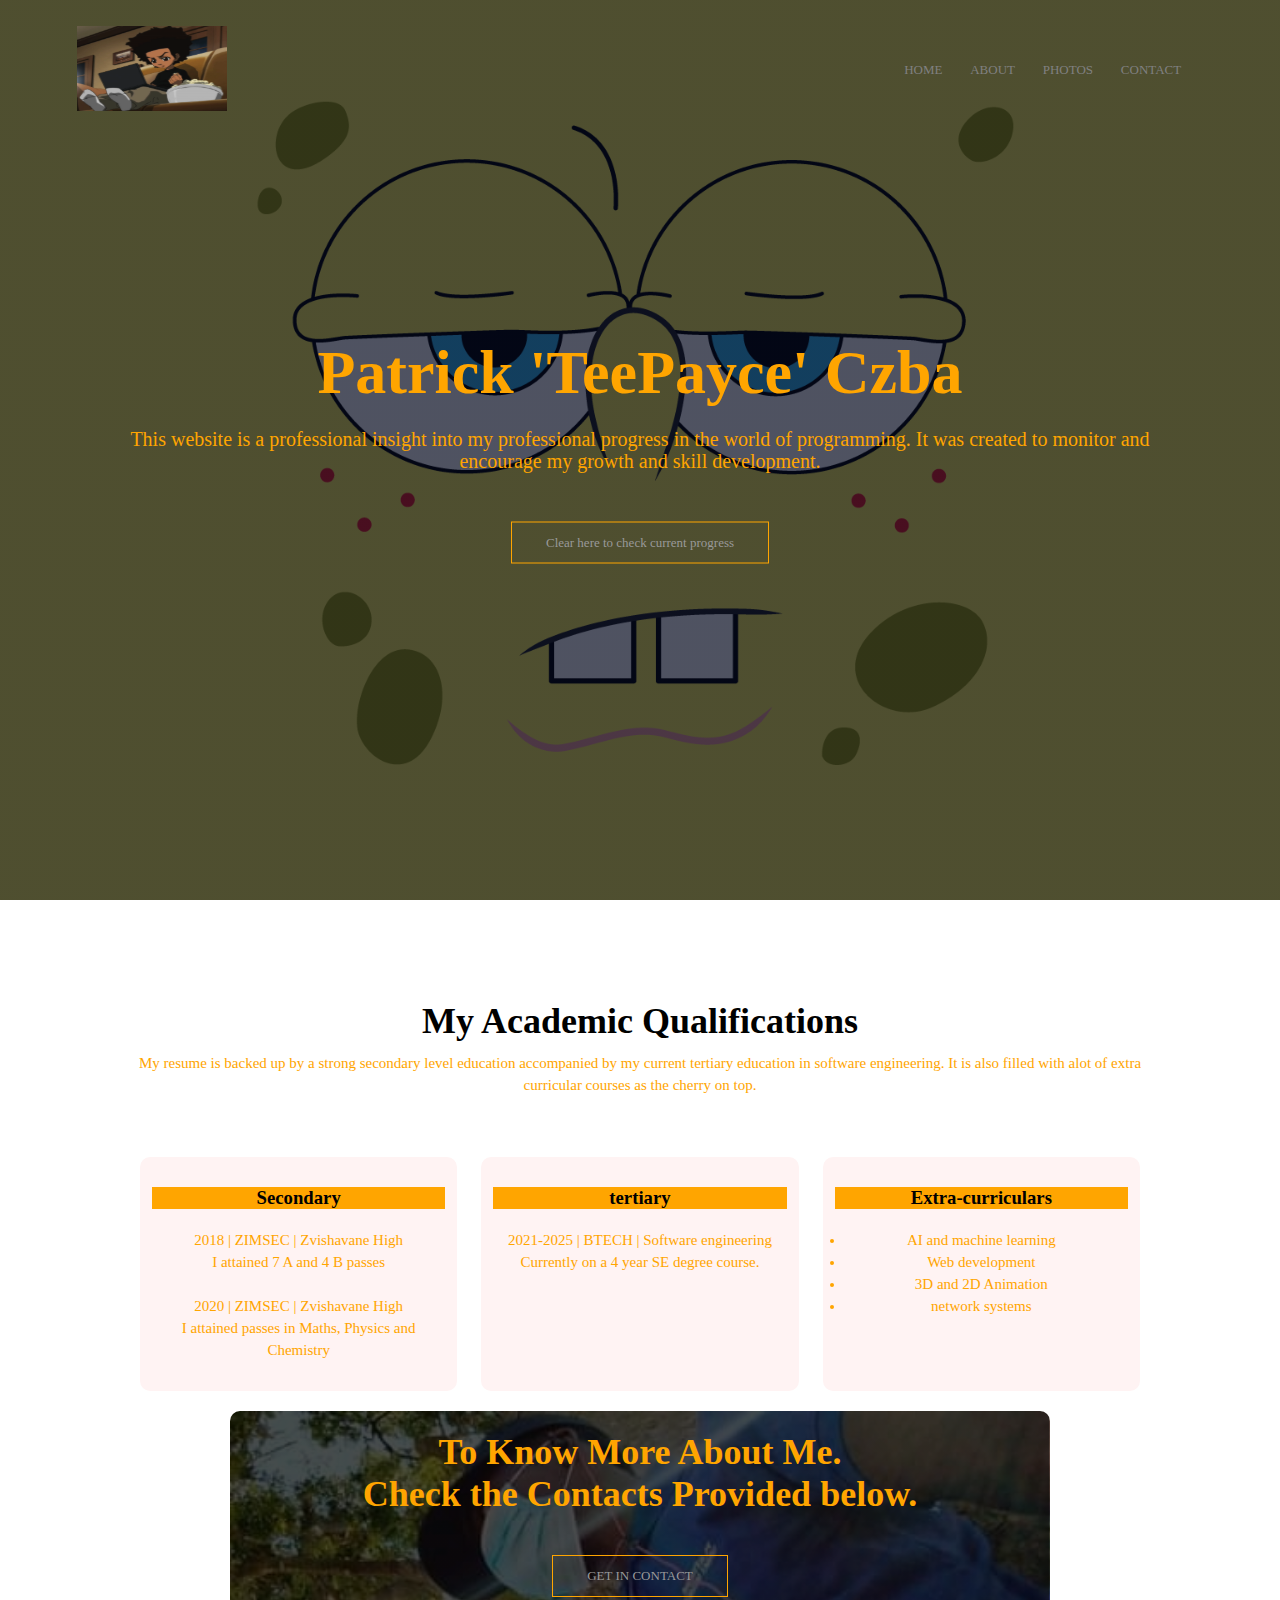
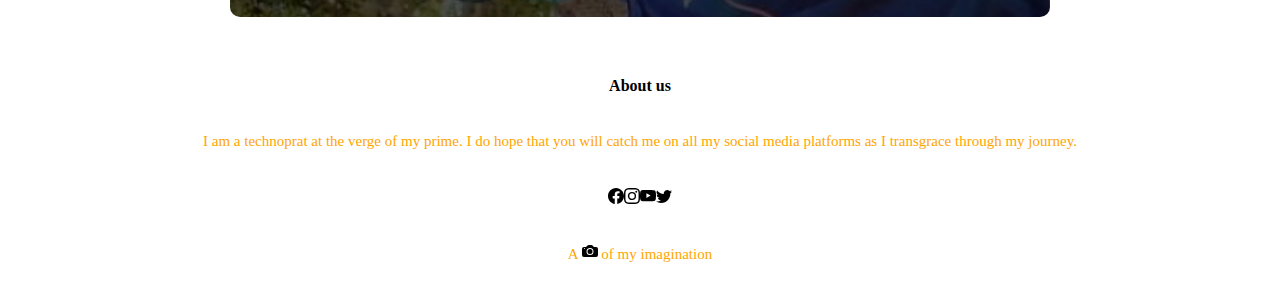
<file: index.html>
<!DOCTYPE html>
 <html>
 <head>
   <meta name="viewpoint" content="with=device-width, initial-scale=1.0">
   <title>My First Website Design</title>
   <link rel="stylesheet" href="styles.css">
   </head>
   <body>
    <section class="header">
      <nav>
      <a href="index.html"><img src="images/logos/wallp.png" width="125" height="85"></a>
      <div class="nav-links" id="navLinks">
        <a href="index.html"><img class="imgi" src="images/logos/close-icon.svg" width="25" height="25" onclick="hideMenu()"></a>
        <ul>
          <li><a href="">HOME</a></li>
          <li><a href="about.html">ABOUT</a></li>
          <li><a href="photos/index.html">PHOTOS</a></li>
          <li><a href="contact/contact.html">CONTACT</a></li>
        </ul>

      
      <a href="index.html"><img class="imgi" src="images/logos/list.svg" width="25" height="25" onclick="showMenu()"></a>
     </div> 
    </nav>
 <div class="text-box">
   <h1>Patrick 'TeePayce' Czba</h1>
   <p>This website is a professional insight into my professional progress in the world of programming. It was created to monitor and<br> encourage my growth and skill development.</p>
   <a href="" class="hero-btn">Clear here to check current progress</a>
 </div>
    </section>
    <!---JavaScript for togle menu--->
<script defer src="scripts.js"></script>
<!---  Qualifications ------>
<section class="qualifications">
  <h1>My Academic Qualifications</h1>
  <p>My resume is backed up by a strong secondary level education accompanied by my current tertiary education in software engineering. It is also filled with alot of extra curricular courses as the cherry on top. </p>
 <div class="container">
  <div class="row">
    <div class="qualifications-col-sm-12 col-xs-12">
      <h3>Secondary</h3>
      <p>2018 | ZIMSEC | Zvishavane High <br>I attained 7 A and 4 B passes<br><br> 2020 | ZIMSEC | Zvishavane High<br> I attained passes in Maths, Physics and Chemistry</p>

    </div>
    <div class="qualifications-col-sm-12 col-xs-6">
      <h3>tertiary</h3>
      <p>2021-2025 | BTECH | Software engineering<br> Currently on a 4 year SE degree course.</p>
    </div>
    <div class="qualifications-col-sm-12 col-xs-6">
      <h3>Extra-curriculars</h3>
      <ul>
        <li>AI and machine learning             </li>
        <li>Web development                      </li>
        <li>3D and 2D Animation                  </li>
        <li>network systems                       </li>
      </ul>

    </div>
  </div>
</div>

<!---- call to action----->
<div class="cta">
  <h1>To Know More About Me. <br>Check the Contacts Provided below.</h1>
  <a  href="contact/contact.html" class="hero-btn">GET IN CONTACT</a>
</div>
</section>
<!---- <footer------>
<section class="footer">
  <h4>About us</h4>

    <p>I am a technoprat at the verge of my prime. I do hope that you will catch me on all my social media platforms as I transgrace through my journey.</p>
    <div class="icons">
      <div class="container">
          <div class="row-icon">
            <div class="col">
              <a href="index.html"><img class="imglogo" src="images/logos/facebook.svg"></a>
            </div>
            <div class="col">
             <a href="index.html"><img class="imglogo" src="images/logos/instagram.svg"></a>
            </div>
           <div class="col">
             <a href="index.html"><img class="imglogo" src="images/logos/youtube.svg"></a>
           </div>
           <div class="col">
             <a href="index.html"><img class="imglogo" src="images/logos/twitter.svg"></a>
           </div>
        </div>
      </div>
    </div>
    <p> A  <img class="imglogo" src="images/logos/camera-fill.svg">   of my imagination </p>
</section>
   </body>
   </html>
</file>
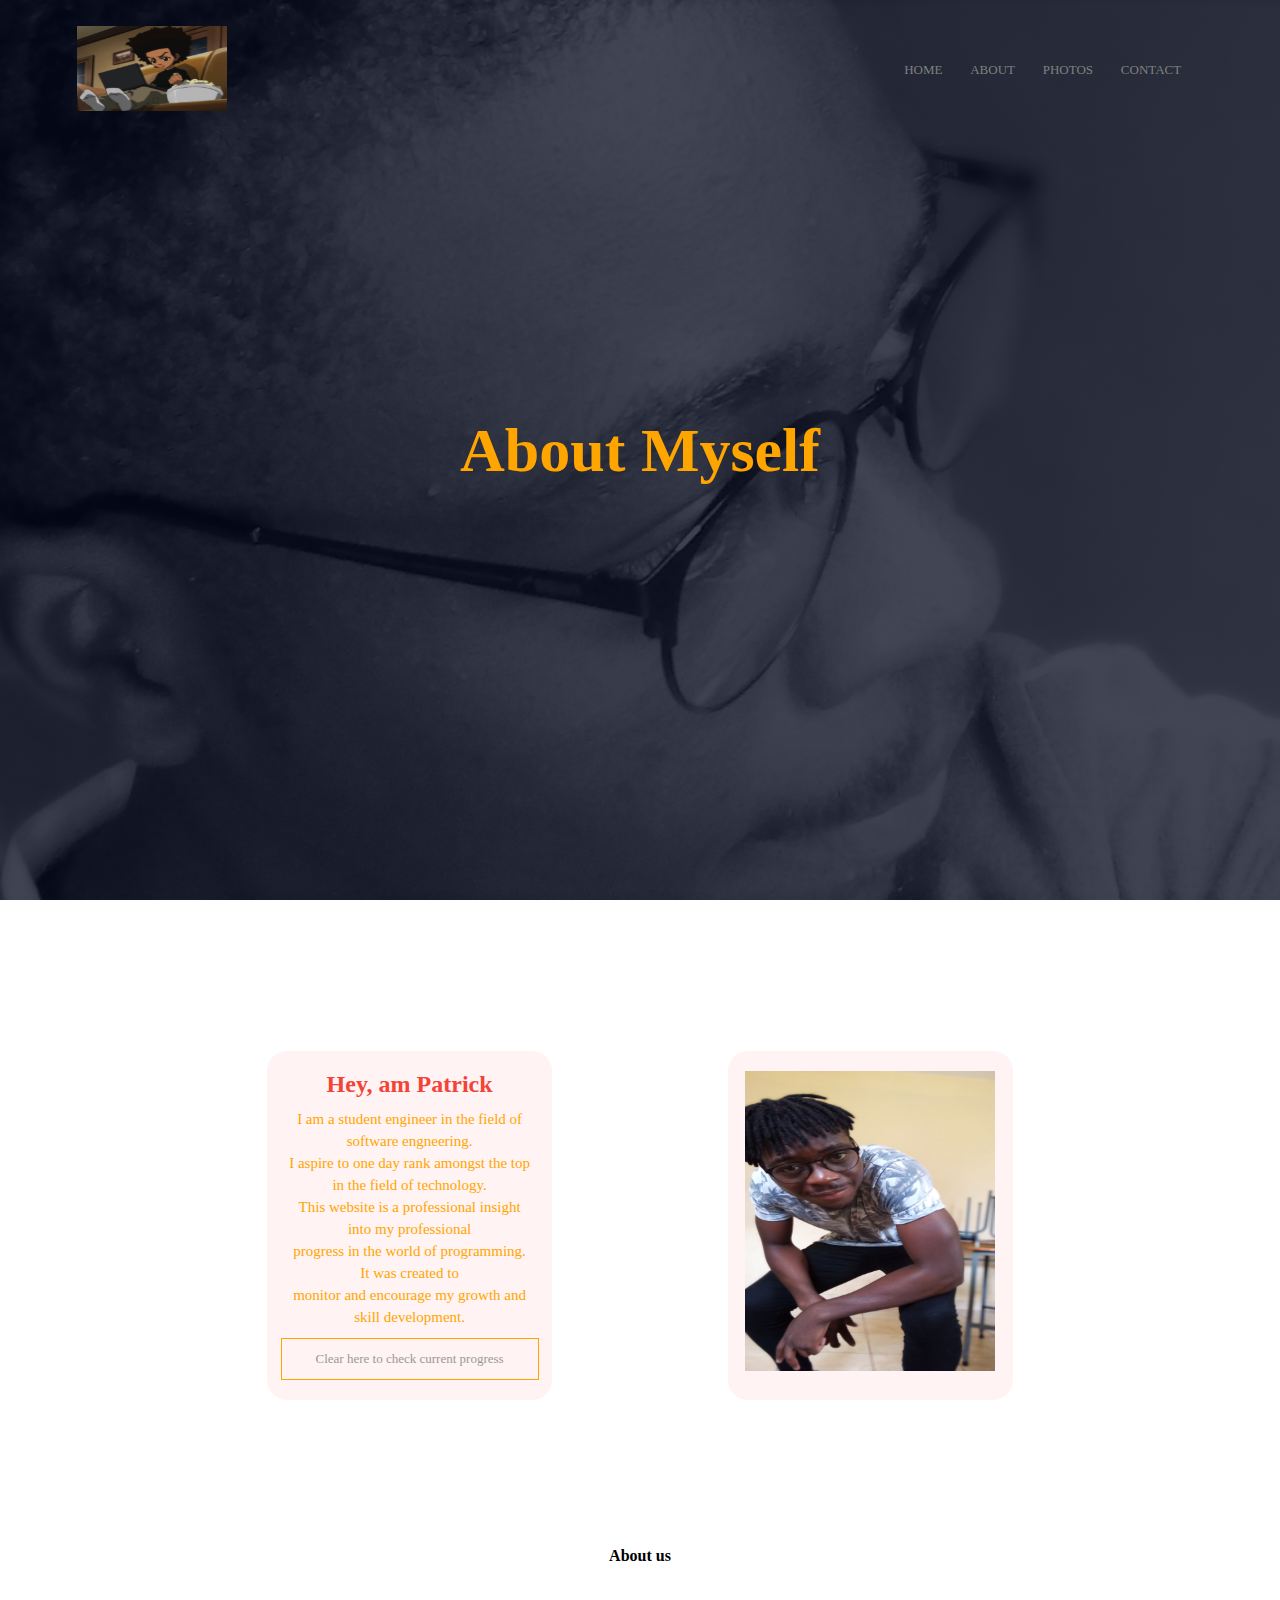
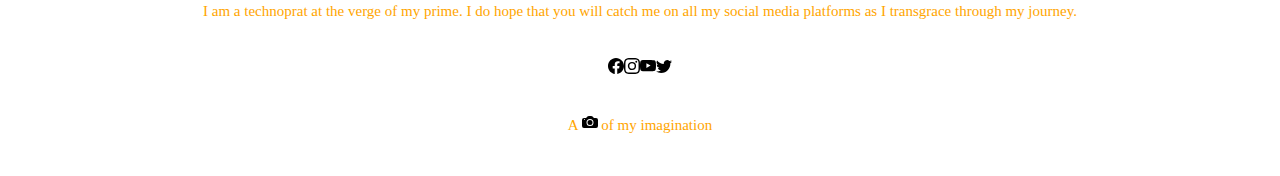
<file: about.html>
<!DOCTYPE html>
<!DOCTYPE html>
<html>
  <head>
    <meta name="viewpoint" content="with=device-width, initial-scale=1.0">
    <title>My First Website Design</title>
    <link rel="stylesheet" href="styles.css">
  </head>
  <body>
    <section class="header2">
      <nav>
      <a href="about.html"><img src="images/logos/wallp.png" width="125" height="85"></a>
      <div class="nav-links" id="navLinks">
        <a href="about.html"><img class="imgi" src="images/logos/close-icon.svg" width="25" height="25" onclick="hideMenu()"></a>
        <ul>
          <li><a href="index.html">HOME</a></li>
          <li><a href="">ABOUT</a></li>
          <li><a href="photos/index.html">PHOTOS</a></li>
          <li><a href="contact/contact.html">CONTACT</a></li>
        </ul>


</form>
      </div>
      <a href="about.html"><img class="imgi" src="images/logos/list.svg" width="25" height="25" onclick="showMenu()"></a>
      </nav>
 <div class="text-box">
   <h1>About Myself</h1>

 </div>
    </section>
    <!----JavaScript for togle menu--->
<script defer src="scripts.js"></script>
    <!--about me--->
    <section class="aboutme">
      <div class="container">
        <div class="row2">
          <div class="aboutme-col">
            <h2>Hey, am Patrick</h2>
            <p>I am a student engineer in the field of software engneering.<br> I aspire to one day rank amongst the top in the field of technology.<br> This website is a professional insight into my professional<br> progress in the world of programming. It was created to<br> monitor and encourage my growth and skill development.</p>
            <a href="" class="hero-btn">Clear here to check current progress</a>
        </div>
        <div class="aboutme-col">
            <a href="about.html"><img src="images/aboutme.jpg" width="250" height="300"></a>
        </div>
      </div>
      </div>
    </section>
    <!---- <footer------>
    <section class="footer">
      <h4>About us</h4>

        <p>I am a technoprat at the verge of my prime. I do hope that you will catch me on all my social media platforms as I transgrace through my journey.</p>
        <div class="icons">
          <div class="container">
              <div class="row-icon">
                <div class="col">
                  <a href="index.html"><img class="imglogo" src="images/logos/facebook.svg"></a>
                </div>
                <div class="col">
                 <a href="index.html"><img class="imglogo" src="images/logos/instagram.svg"></a>
                </div>
               <div class="col">
                 <a href="index.html"><img class="imglogo" src="images/logos/youtube.svg"></a>
               </div>
               <div class="col">
                 <a href="index.html"><img class="imglogo" src="images/logos/twitter.svg"></a>
               </div>
            </div>
          </div>
        </div>
        <p> A  <img class="imglogo" src="images/logos/camera-fill.svg">   of my imagination </p>
    </section>

  </body>
</html>
</file>
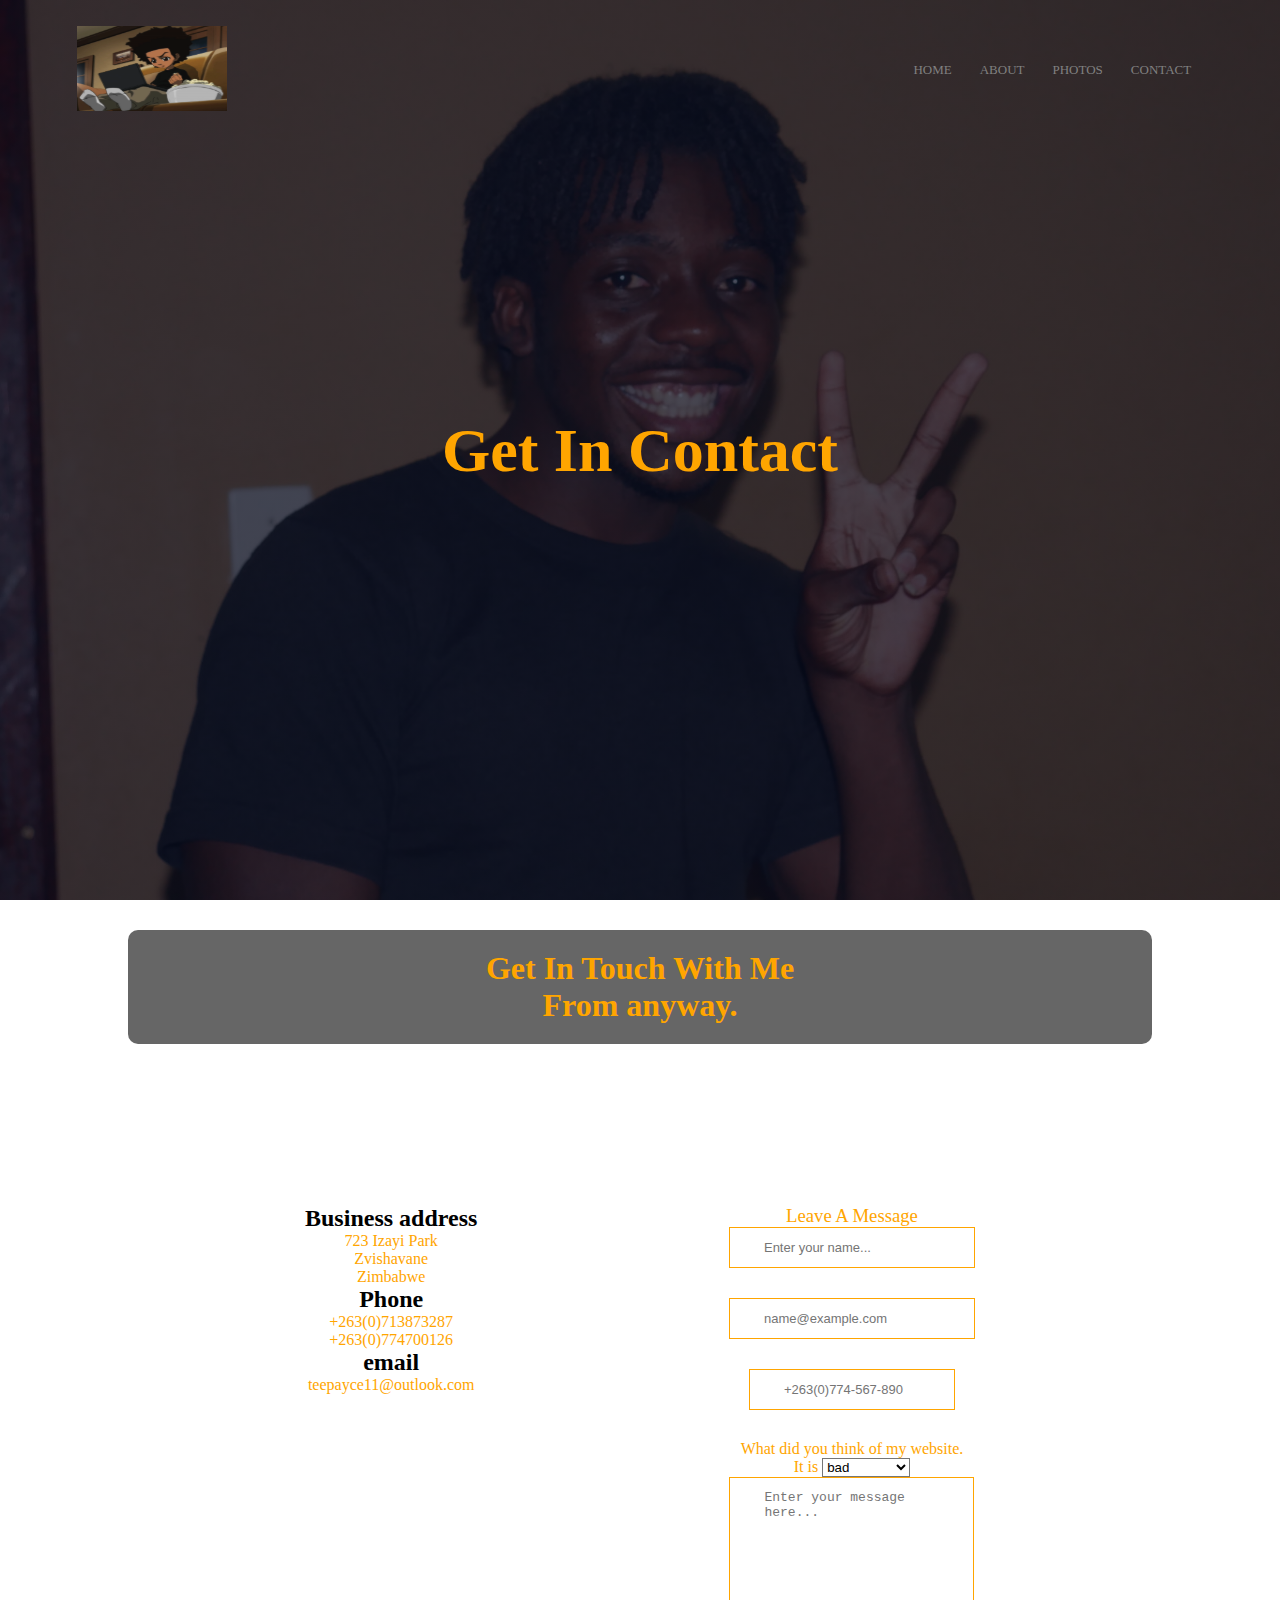
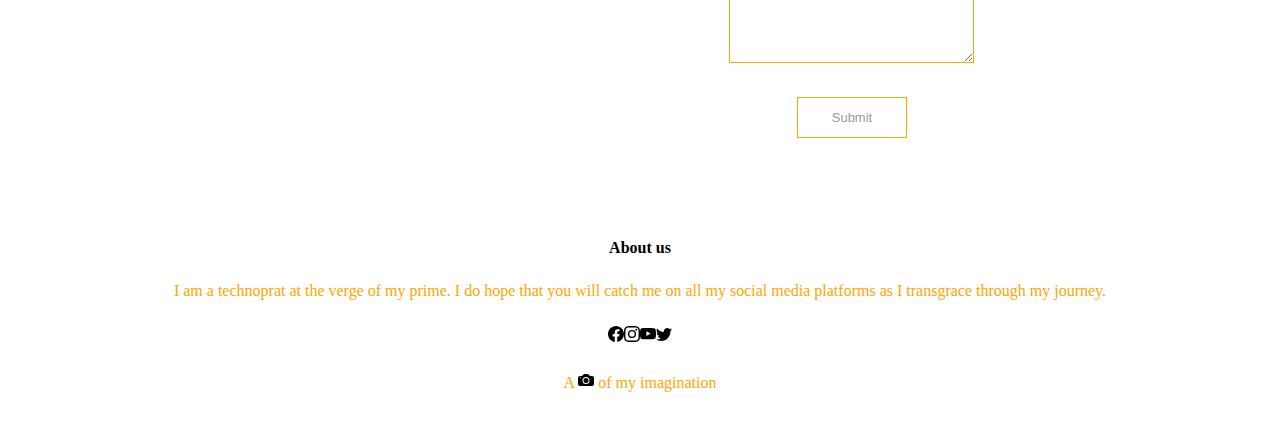
<file: contact/contact.html>
<!DOCTYPE html>
<!DOCTYPE html>
<html>
  <head>
    <meta name="viewpoint" content="with=device-width, initial-scale=1.0">
    <title>My First Website Design</title>
    <link rel="stylesheet" href="styles.css">
  </head>
  <body>
    <section class="header3">
      <nav>
      <a href="index.html"><img src="logos/wallp.png" width="125" height="85"></a>
      <div class="nav-links" id="navLinks">
        <a href="index.html"><img class="imgi" src="logos/close-icon.svg" width="25" height="25" onclick="hideMenu()"></a>
        <ul>
          <li><a href="../index.html">HOME</a></li>
          <li><a href="../about.html">ABOUT</a></li>
          <li><a href="../photos/index.html">PHOTOS</a></li>
          <li><a href="">CONTACT</a></li>
        </ul>

      </div>
      <a href="index.html"><img class="imgi" src="logos/list.svg" width="25" height="25" onclick="showMenu()"></a>
      </nav>
 <div class="text-box">
   <h1>Get In Contact</h1>

 </div>

    </section>

    <!----JavaScript for togle menu--->
<script>
    var navLinks = document.getElementById("navLinks");

    function showMenu(){
       navLinks.style.right = "0";
    }
    function hideMenu(){
      navLinks.style.right = "-200px";
    }
    </script>

    <!---- contact info ---->
    <section class="globe bg-dark">
      <h1>Get In Touch With Me<br>From anyway.</h1>

    </section>

    <section class="contactus">
      <div class="container">
        <div class="row1">
          <div class="contactus-col">
            <h2>Business address</h2>
            <p>723 Izayi Park<br> Zvishavane<br> Zimbabwe</p>
            <h2>Phone</h2>
            <p>+263(0)713873287<br>+263(0)774700126</p>
            <h2>email</h2>
            <p>teepayce11@outlook.com</p>
        </div>
        <div class="contactus-col">
          <h3>Leave A Message</h3>
          <form id="contactForm" data-sb-form-api-token="API_TOKEN">

            <!---Name----->
            <div class="form-floating mb-3">
              <input class="form-control" id="name" type="text" placeholder="Enter your name..." required>
              <div class="layer">
              <label for="name">Full name</label>
              </div>
              <div class="invalid-feedback" data-sb-feedback="name:required">A name is required.</div>
            </div>
            <!----email------>
          <div class="form-floating mb-3">
            <input class="form-control" id="email" type="email" placeholder="name@example.com" required email>
            <div class="layer">
            <label for="email">Email address</label>
            </div>
            <div class="invalid-feedback" data-sb-feedback="email:required">An email is required.</div>
            <div class="invalid-feedback" data-sb-feedback="email:email">Email is not valid.</div>
          </div>
          <!----phone---->
          <div class="form-floating mb-3">
             <input class="form-control" id="phone" type="tel" placeholder="+263(0)774-567-890" required  size="15" maxlength="30" >
             <div class="layer">
             <label for="phone" align="bottom">Phone number</label>
             </div>
             <div class="invalid-feedback" data-sb-feedback="phone:required">A phone number is required.</div>
           </div>
           <!-----rate--->
           <div class="form-floating mb-3">
             <p>What did you think of my website.<br>It is
              <select class="selct" name="ratings">
                <option value="bad">bad</option>
                <option value="good">good</option>
                <option value="reallygood">really good</option>
              </select></p>

              </div>
            <!----message----->
            <div class="form-floating mb-3">
               <textarea class="form-control" id="message" type="text" placeholder="Enter your message here..." style="height: 10rem" required></textarea>
               <div class="layer">
               <label for="message">Message</label>
               </div>
               <div class="invalid-feedback" data-sb-feedback="message:required">A message is required.</div>
           </div>
           <!----submit button--->
           <div class="d-grid"><button class="hero-btn btn-primary btn-xl disabled" id="submitButton" type="submit">Submit</button></div>

          </form>

        </div>

        </div>

      </div>

    </section>
    <!----footer---->
    <section class="footer">
      <h4>About us</h4>

        <p>I am a technoprat at the verge of my prime. I do hope that you will catch me on all my social media platforms as I transgrace through my journey.</p>
        <div class="icons">
          <div class="container">
              <div class="row-icon">
                <div class="col">
                  <a href="index.html"><img class="imglogo" src="logos/facebook.svg"></a>
                </div>
                <div class="col">
                 <a href="index.html"><img class="imglogo" src="logos/instagram.svg"></a>
                </div>
               <div class="col">
                 <a href="index.html"><img class="imglogo" src="logos/youtube.svg"></a>
               </div>
               <div class="col">
                 <a href="index.html"><img class="imglogo" src="logos/twitter.svg"></a>
               </div>
            </div>
          </div>
        </div>
        <p> A  <img class="imglogo" src="logos/camera-fill.svg">   of my imagination </p>
    </section>
  </body>
</html>
</file>
<file: styles.css>
*{
  margin: 0;
  padding: 0;
}
.header{
  min-height: 100vh;
  width: 100%;

  background-image: linear-gradient(rgba(4,9,30,0.7),rgba(4,9,30,0.7)),url(images/frst.png);
  background-position: center;
  background-size: cover;
  position: relative;
}
nav{
  display: flex;
  padding: 2% 6%;
  justify-content: space-between;
  align-items: center;
}
nav img{
  width: 150px;
}
.nav-links{
  flex: 1;
  text-align: right;
}
.nav-links ul li{
  list-style: none;
  display: inline-block;
  padding: 8px 12px;
  position: relative;
}
.nav-links ul li a{
  color: grey;
  text-decoration: none;
  font-size: 13px;
}
.nav-links ul li::after{
  content: '';
  width: 0%;
  height: 2px;
  background: #f44336;
  display: block;
  margin:auto;
  transition: 0.5s;
}
.nav-links ul li:hover::after{
  width: 100%;
}
.text-box{
  width: 90%;
  color: orange;
  position: absolute;
  top: 50%;
  left: 50%;
  transform: translate(-50%,-50%);
  text-align: center;
}
.text-box h1{
  font-size: 62px;
}
.text-box p{
  margin: 10px 0 40px;
  font-size: 20px;
  color: orange;
}
.hero-btn{
  display: inline-block;
  text-decoration: none;
  color: #999;
  border: 1px solid orange;
  padding: 12px 34px;
  font-size: 13px;
  background: transparent;
  position: relative;
  cursor: pointer;
}
.hero-btn:hover{
  border: 1px solid #f44336;
  background: #f44336;
  transition: 1s;
}
nav .imgi{
  display: none;
}
@media(max-width: 700px){
.text-box h1{
  font-size: 20px;
}
.nav-links ul li{
  display: block;
}
.nav-links{
  position: absolute;
  background: yellow;
  height: 100vh;
  width: 200px;
  top: 0;
  right: -200px;
  text-align: left;
  z-index: 2;
  transition: 2s;
}
nav .imgi{
  display: block;
  color: red;
  margin: 0;
  font-size: 22px;
  cursor: pointer;
}
.nav-links ul{
  padding: 30px;
}
}

/*------ qualifications -----*/
.qualifications{
  text-decoration: none;
  width: 80%;
  margin: auto;
  text-align: center;
  padding-top: 100px;
}
h1{
  font-size: 36px;
  font-weight: 600;

}
p{
  color: orange;
  font-size: 15px;
  font-weight: 300;
  line-height: 22px;
  padding:10px;
}
ul{
  color: orange;
  font-size: 15px;
  font-weight: 300;
  line-height: 22px;
  padding: 10px;
}
.row{
  margin-top: 5%;
  display: flex;
  justify-content: space-around;
}
h3{
  text-align: center;
  font-weight: 600;
  margin: 10px 0;
  background-color: orange;
}
.qualifications-col-sm-12{
  flex-basis: 31%;
  background: #fff3f3;
  border-radius: 10px;
  margin-bottom: 10px;
  padding: 20px 12px;
  box-sizing: border-box;
  transition: 0.5s;
}
.qualifications-col-sm-12:hover{
  box-shadow: 0 0 20px 0px rgba(0,0,0,0.2);
}
@media(max-width: 700px) {
  .row{
    flex-direction: column;
  }
}
/*call to action*/
.cta{
  margin: 10px auto;
  width: 80%;
  background-image: linear-gradient(rgba(0,0,0,0.7),rgba(0,0,0,0.7)),url(images/cool.png);
  background-position: top;
  background-size: cover;
  border-radius: 10px;
  text-align: center;
  padding: 20px 0;
}
.cta h1{
   color: orange;
   margin-bottom: 40px;
   padding: 0;
}
@media(max-width: 700px){
  .cta h1{
    font-size: 22px;
  }
}
/*--footer--*/
.footer{
  width: 100%;
  text-align: center;
  padding: 30px 0;

}
.footer h4{
  margin-bottom: 25px;
  margin-top: 20px;
  font-weight: 600;
}
.icon .imglogo{
  color: #f44336;
  margin: 0 13px;
  cursor: pointer;
  padding: 18px 0;
}
.row-icon{
  margin: 2%;
  display: flex;
  justify-content: center;
  color: #f44336;
}

/*-------About page -----*/
.aboutme{
  width: 80%;
  margin: auto;
  text-align: center;
  padding-top: 100px;

}
.header2{
  min-height: 100vh;
  width: 100%;

  background-image: linear-gradient(rgba(4,9,30,0.7),rgba(4,9,30,0.7)),url(images/uit.png);
  background-position:bottom;
  background-size: cover;
  position: relative;
}
.row2{
  margin: 5%;
  display: flex;
  justify-content: space-around;
  color: #f44336;
}
.aboutme-col{
  flex-basis: 31%;
  background: #fff3f3;
  border-radius: 20px;
  margin-bottom: 5%;
  padding: 20px 12px;
  box-sizing: border-box;
  transition: 0.5s;
}
.aboutme-col:hover{
    box-shadow: 0 0 20px 0px rgba(0,0,0,0.2);
}
@media(maximum-width: 700px) {
  .row2{
    flex-direction: row;
  }
}
/*-------photos page-----*/
.header3{
  min-height: 100vh;
  width: 100%;

  background-image: linear-gradient(rgba(4,9,30,0.7),rgba(4,9,30,0.7)),url(photos/photolib/cover3.jpg);

    background-position:bottom;
    background-size: cover;
    position: relative;
}
</file>
<file: contact/styles.css>
*{
  margin: 0;
  padding: 0;
}
.header3{
  min-height: 100vh;
  width: 100%;

  background-image: linear-gradient(rgba(4,9,30,0.7),rgba(4,9,30,0.7)),url(logos/cover1.jpg);
  background-position: center;
  background-size: cover;
  position: relative;
}
nav{
  display: flex;
  padding: 2% 6%;
  justify-content: space-between;
  align-items: center;
}
nav img{
  width: 150px;
}
.nav-links{
  flex: 1;
  text-align: right;
}
.nav-links ul li{
  list-style: none;
  display: inline-block;
  padding: 8px 12px;
  position: relative;
}
.nav-links ul li a{
  color: grey;
  text-decoration: none;
  font-size: 13px;
}
.nav-links ul li::after{
  content: '';
  width: 0%;
  height: 2px;
  background: #f44336;
  display: block;
  margin:auto;
  transition: 2.5s;
}
.nav-links ul li:hover::after{
  width: 100%;
}
nav .imgi{
  display: none;
}
@media(max-width: 700px){
.text-box h1{
  font-size: 20px;
}
.nav-links ul li{
  display: block;
}
.nav-links{
  position: absolute;
  background: yellow;
  height: 100vh;
  width: 200px;
  top: 0;
  right: -200px;
  text-align: left;
  z-index: 2;
  transition: 1s;
}
nav .imgi{
  display: block;
  color: red;
  margin: 0;
  font-size: 22px;
  cursor: pointer;
}
.nav-links ul{
  padding: 30px;
}

}
.text-box{
  width: 90%;
  color: orange;
  position: absolute;
  top: 50%;
  left: 50%;
  transform: translate(-50%,-50%);
  text-align: center;
}
.text-box h1{
  font-size: 62px;
}
/*------- contact us-----*/
.globe{
  margin: 30px auto;
  width: 80%;
  height: 60%;
  background: #666;
  background-position: top;
  background-size: ;
  border-radius: 10px;
  text-align: center;
  padding: 20px 0;
  margin-bottom: 10px;
}

.globe img{
  width: 100%;
}
.globe h1{
  font-weight: 600;
  color: orange;

}
.contactus{
  margin-top: 10px;
  width: 80%;
  margin: 10px auto;
  text-align: center;
  padding-top: 100px;
}
.contactus h2{

  font-weight: 600;
}
.contactus h3{
  font-weight: 300;
  color: orange;
}
.contactus p{

  font-weight: 300;
  color: orange;
}
.row1{
  margin: 5%;
  display: flex;
  justify-content: space-around;
}
.form{
  display: flex;
  margin-top: 10px;
  margin-bottom: 10px;

}
.form-control{
  display: inline-block;
  text-decoration: none;
  color: #999;
  border: 1px solid orange;
  padding: 12px 34px;
  font-size: 13px;
  background: transparent;
  position: relative;
}
.selct{
  background: transparent;
  transition: 0.5s;
  }
.selct:hover{
  background: #f44336;
}
.layer label{
  width: 100%;
  font-weight: 500;
  color: orange;
  font-size: 26px;
  bottom: 0;
  left:50%;
  transform: scale(-50%);
  position: static;
  opacity:0;
  transition: 0.5s;
  cursor: pointer;

}
.layer:hover label{
  opacity:1;
}
.invalid-feedback{
  display: none;
}

.hero-btn{
  display: inline-block;
  text-decoration: none;
  color: #999;
  border: 1px solid orange;
  padding: 12px 34px;
  font-size: 13px;
  background: transparent;
  position: relative;
  cursor: pointer;
}
.hero-btn:hover{
  border: 1px solid #f44336;
  background: #f44336;
  transition: 1s;
}
@media(max-width:700px) {
  .row1{
    flex-direction: column;
  }
  .contactus-col{
    margin-top: 10px;
  }
}
/*--footer--*/
.footer{
  width: 100%;
  text-align: center;
  padding: 30px 0;

}
.footer h4{
  margin-bottom: 25px;
  margin-top: 20px;
  font-weight: 600;
}
.footer p{
  font-weight: 300;
  color:orange;
}
.icon .imglogo{
  color: #f44336;
  margin: 0 13px;
  cursor: pointer;
  padding: 18px 0;
}
.row-icon{
  margin: 2%;
  display: flex;
  justify-content: center;
  color: #f44336;
}
</file>
